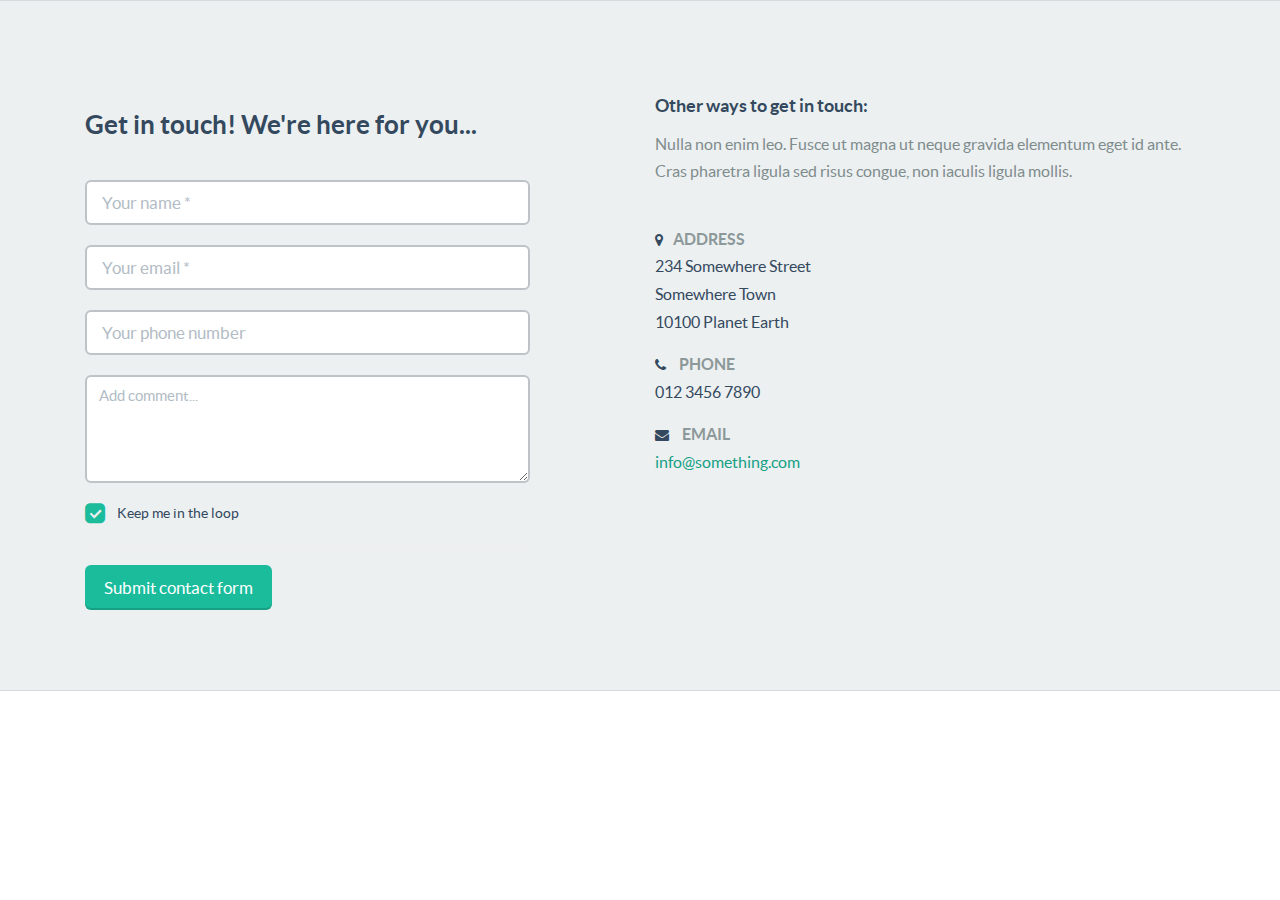
<file: backend/page_builder/static/page_builder/elements/original/contact1.html>
<!DOCTYPE html>
<html lang="en">
<head>
    <meta charset="utf-8">
    <title>Contact</title>
    <meta name="viewport" content="width=device-width, initial-scale=1.0">
    
    <!-- HTML5 shim, for IE6-8 support of HTML5 elements. All other JS at the end of file. -->
    <!--[if lt IE 9]>
      <script src="js/html5shiv.js"></script>
      <script src="js/respond.min.js"></script>
    <![endif]-->
<link href="../bundles/original_contact.css" rel="stylesheet"></head>
<body>
    
    <div id="page" class="page">
    
    	<div class="item contact padding-top-0 padding-bottom-0" id="contact1">
    	
    		<div class="wrapper grey">
    	
    			<div class="container">
    		
    				<div class="col-md-5">
    			
    					<h3 class="margin-bottom-40 editContent">Get in touch! We're here for you...</h3>
    				
    					<form role="form">
    				
    						<div class="form-group">
    				    		<input type="text" class="form-control input-lg" id="name" name="name" placeholder="Your name *">
    				  		</div>
    				  	    				  	
    				  		<div class="form-group">
    				  			<input type="email" class="form-control input-lg" id="email" name="email" placeholder="Your email *">
    				  		</div>
    				  	
    				  		<div class="form-group">
    				  			<input type="phone" class="form-control input-lg" id="phone" name="phone" placeholder="Your phone number">
    				  		</div>
    				  		
    				  		<div class="form-group">
    				  			<textarea class="form-control" rows="4" placeholder="Add comment..."></textarea>
    				  		</div>
    				  
    				    	<label class="checkbox" for="checkbox1">
    				 			<input type="checkbox" checked value="" id="checkbox1" data-toggle="checkbox">
    				    		Keep me in the loop
    				  		</label>
    				  	
    				  		<hr>
    				  	
    				  		<button type="submit" class="btn btn-primary btn-embossed btn-lg btn-wide">Submit contact form</button>
    				
    					</form>
    			
    				</div><!-- /.col-md-5 -->
    			
    				<div class="col-md-6 col-md-offset-1">
	    				
	    				<div class="editContent">
    					<h5>Other ways to get in touch:</h5>
    				
    					<p class="text-light margin-bottom-40">
    						Nulla non enim leo. Fusce ut magna ut neque gravida elementum eget id ante. Cras pharetra ligula sed risus congue, non iaculis ligula mollis. 
    					</p>
	    				</div><!-- /.editContent -->
    				
    					<p>
    						<b class="chead"><span class="fa fa-map-marker"></span>ADDRESS</b><br>
    						<span class="editContent">
    						234 Somewhere Street<br>
    						Somewhere Town<br>
    						10100 Planet Earth
    						</span>
    					</p>
    				
    					<p>
    						<b class="chead"><span class="fa fa-phone"></span> PHONE</b><br>
    						<span class="editContent">012 3456 7890</span>
    					</p>
    				
    					<p>
    						<b class="chead"><span class="fa fa-envelope"></span> EMAIL</b><br>
    						<a href="#" class="editContent">info@something.com</a>
    					</p>
    			
    				</div><!-- /.col-md-6 -->
    		
    			</div><!-- /.container -->
    		
    		</div><!-- /.wrapper -->
    	
    	</div><!-- /.item -->
    
    </div><!-- /#page -->

<script type="text/javascript" src="../bundles/original_contact.bundle.js"></script></body>
</html>
</file>
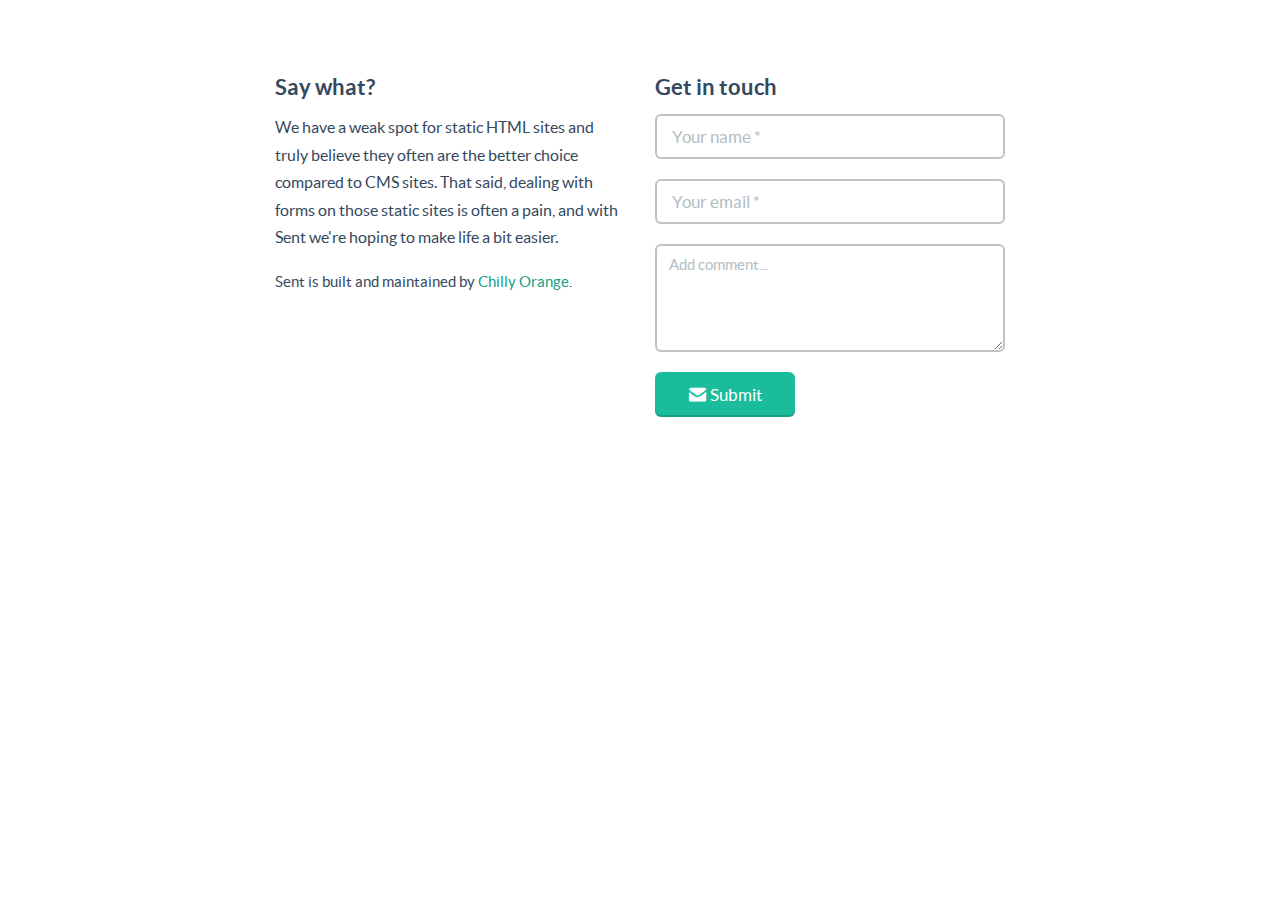
<file: backend/page_builder/static/page_builder/elements/original/contact2.html>
<!DOCTYPE html>
<html lang="en">
<head>
    <meta charset="utf-8">
    <title>Contact</title>
    <meta name="viewport" content="width=device-width, initial-scale=1.0">
    
    <!-- HTML5 shim, for IE6-8 support of HTML5 elements. All other JS at the end of file. -->
    <!--[if lt IE 9]>
      <script src="js/html5shiv.js"></script>
      <script src="js/respond.min.js"></script>
    <![endif]-->
<link href="../bundles/original_contact.css" rel="stylesheet"></head>
<body>
    
    <div id="page" class="page">
    
    	<div class="item contact" id="contact2">
    	    	
    		<div class="container">
    		
    			<div class="col-md-4 col-md-offset-2">
    			
    				<h4>Say what?</h4>
    				
    				<p>
    					We have a weak spot for static HTML sites and truly believe they often are the better choice compared to CMS sites. That said, dealing with forms on those static sites is often a pain, and with Sent we're hoping to make life a bit easier.
    				</p>
    					
    				<p class="small">
    					Sent is built and maintained by <a href="http://chillyorange.com">Chilly Orange</a>.
    				</p>
    			
    			</div><!-- ./col-md-4 -->
    			
    			<div class="col-md-4 col-offset-2">
    			
    				<h4>Get in touch</h4>
    			
    				<form role="form">
    				
    					<div class="form-group">
    				    	<input type="text" class="form-control input-lg" id="name" name="name" placeholder="Your name *">
    				  	</div>
    				  	    				  	
    				  	<div class="form-group">
    				  		<input type="email" class="form-control input-lg" id="email" name="email" placeholder="Your email *">
    				  	</div>
    				  	
    				  	<div class="form-group">
    				  		<textarea class="form-control" rows="4" placeholder="Add comment..."></textarea>
    				  	</div>
    				      				  	
    				  	<button type="submit" class="btn btn-primary btn-embossed btn-lg btn-wide"><span class="fui-mail"></span> Submit</button>
    				
    				</form>
    			
    			</div><!-- /.col-md-4 -->
    		
    		</div><!-- /.container -->
    		    	
    	</div><!-- /.item -->
    
    </div><!-- /#page -->

<script type="text/javascript" src="../bundles/original_contact.bundle.js"></script></body>
</html>
</file>
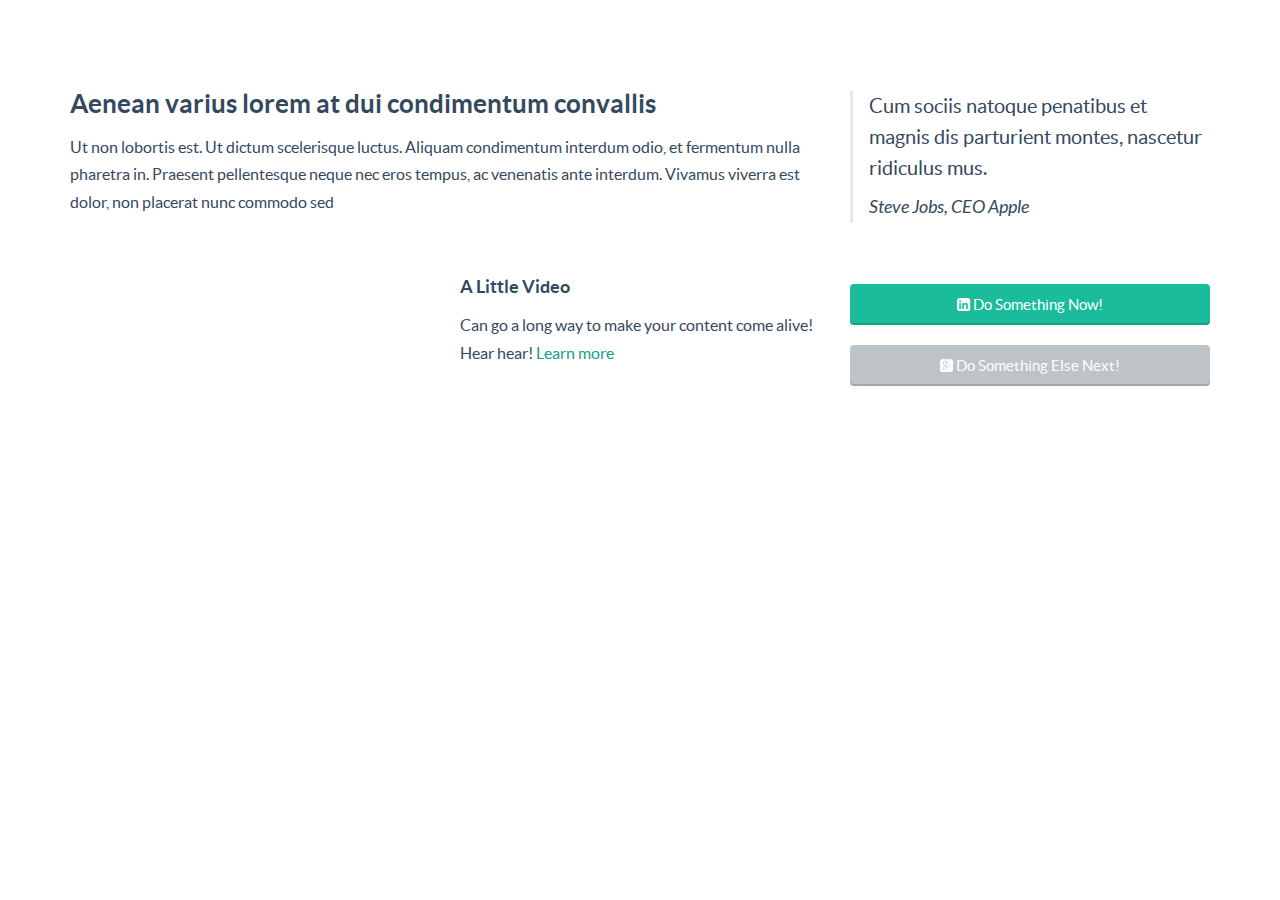
<file: backend/page_builder/static/page_builder/elements/original/content_section1.html>
<!DOCTYPE html>
<html lang="en">
<head>
    <meta charset="utf-8">
    <title>Content</title>
    <meta name="viewport" content="width=device-width, initial-scale=1.0">
        
    <!-- HTML5 shim, for IE6-8 support of HTML5 elements. All other JS at the end of file. -->
    <!--[if lt IE 9]>
      <script src="js/html5shiv.js"></script>
      <script src="js/respond.min.js"></script>
    <![endif]-->
<link href="../bundles/original_content.css" rel="stylesheet"></head>
<body>
    
    <div id="page" class="page">
    
    	<div class="item content" id="content_section1">
    		
    		<div class="container">
    		
    			<div class="row">
    			
    				<div class="col-md-8">
    				
    					<div class="editContent">
    				
    					<h3>Aenean varius lorem at dui condimentum convallis</h3>
    					
    					<p>
    						Ut non lobortis est. Ut dictum scelerisque luctus. Aliquam condimentum interdum odio, et fermentum nulla pharetra in. Praesent pellentesque neque nec eros tempus, ac venenatis ante interdum. Vivamus viverra est dolor, non placerat nunc commodo sed
    					</p>
    					
    					</div>
    					
    					<br>
    					
    					<div class="row">
    						
    						<div class="col-md-6">
    							
    							<div class="videoWrapper">
    								<iframe width="560" height="315" src="//www.youtube.com/embed/scy6aUCn_hs?controls=0&amp;showinfo=0" frameborder="0" allowfullscreen></iframe>
    								<div class="frameCover" data-type="video"></div>
    							</div>
    						
    						</div>
    						
    						<div class="col-md-6 editContent">
    						
    							<h5>A Little Video</h5>
    							
    							<p>
    								Can go a long way to make your content come alive! Hear hear! <a href="">Learn more</a>
    							</p>
    						
    						</div>
    					
    					</div>
    				
    				</div><!-- ./col-md-8 -->
    				
    				<div class="col-md-4">
    					
    					<br>
    					
    					<blockquote class="editContent">
    						<p>Cum sociis natoque penatibus et magnis dis parturient montes, nascetur ridiculus mus. </p>
    						<small>Steve Jobs, CEO Apple</small>
    					</blockquote>
    					
    					<br>
    					
    					<a href="#" class="btn btn-primary btn-embossed btn-block margin-bottom-20"><span class="fa fa-linkedin-square"></span> Do Something Now!</a>
    					
    					<a href="#" class="btn btn-default btn-embossed btn-block"><span class="fa fa-google-plus-square"></span> Do Something Else Next!</a>
    				
    				</div><!-- /.col-md-4 -->
    			
    			</div><!-- /.row -->
    		
    		</div><!-- /.container -->
    	
    	</div><!-- /.item -->
    
    </div><!-- /#page -->

<script type="text/javascript" src="../bundles/original_content.bundle.js"></script></body>
</html>
</file>
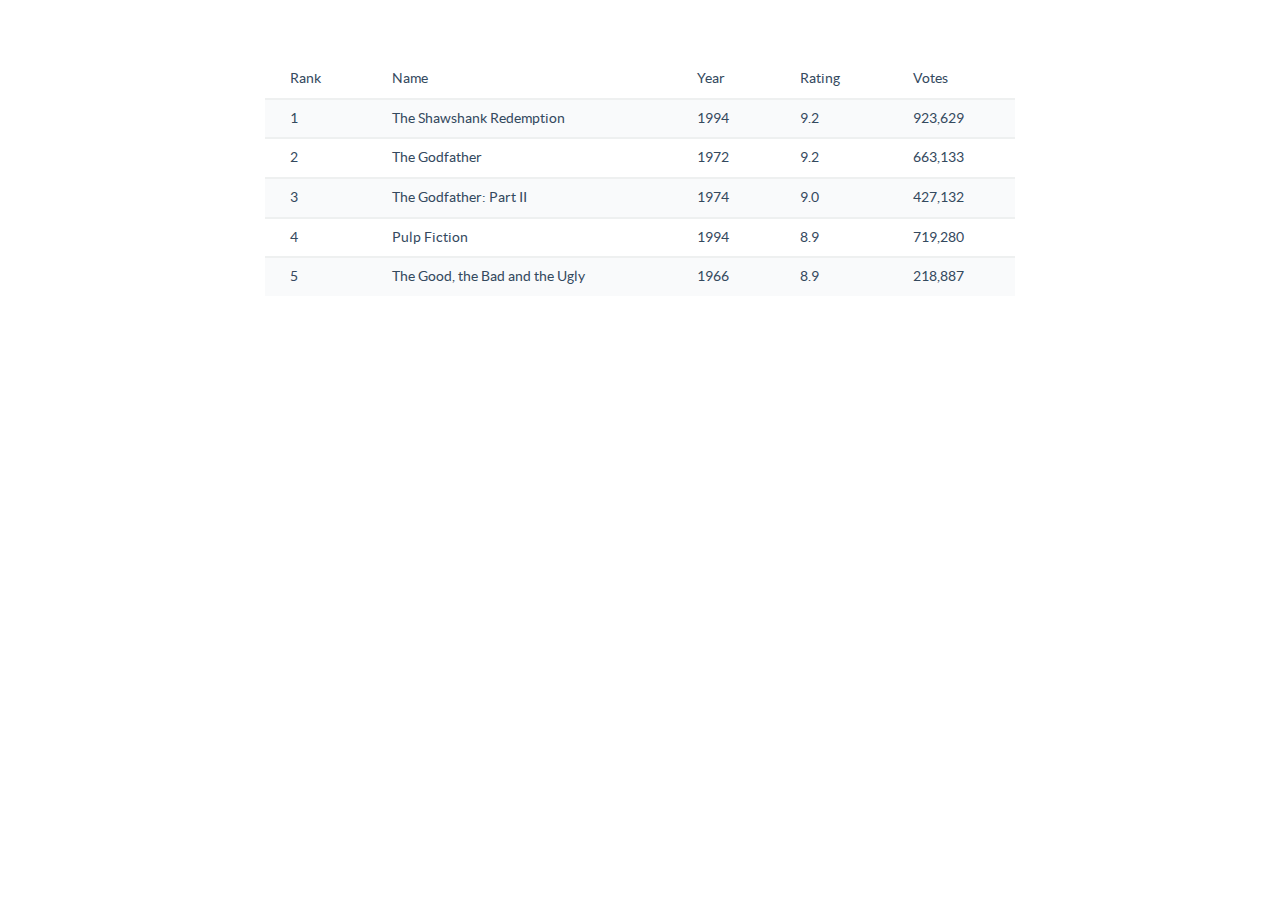
<file: backend/page_builder/static/page_builder/elements/original/content_section10.html>
<!DOCTYPE html>
<html lang="en">
<head>
    <meta charset="utf-8">
    <title>Content</title>
    <meta name="viewport" content="width=device-width, initial-scale=1.0">
        
    <!-- HTML5 shim, for IE6-8 support of HTML5 elements. All other JS at the end of file. -->
    <!--[if lt IE 9]>
      <script src="js/html5shiv.js"></script>
      <script src="js/respond.min.js"></script>
    <![endif]-->
<link href="../bundles/original_content.css" rel="stylesheet"></head>
<body>
    
    <div id="page" class="page">
    
    	<div class="item content" id="content_section10">
    		
    		<div class="container">
    		
    			<div class="row">
    			
    				<div class="col-md-8 col-md-offset-2">
    					
    					<div class="tableWrapper">
						<table class="table table-striped table-hover">
							<thead>
								<tr>
									<td>Rank</td>
									<td>Name</td>
									<td>Year</td>
									<td>Rating</td>
									<td>Votes</td>
								</tr>
							</thead>
							<tbody>
								<tr>
									<td>1</td>
									<td>The Shawshank Redemption</td>
									<td>1994</td>
									<td>9.2</td>
									<td>923,629</td>
								</tr>
								<tr>
									<td>2</td>
									<td>The Godfather</td>
									<td>1972</td>
									<td>9.2</td>
									<td>663,133</td>
								</tr>
								<tr>
									<td>3</td>
									<td>The Godfather: Part II</td>
									<td>1974</td>
									<td>9.0</td>
									<td>427,132</td>
								</tr>
								<tr>
									<td>4</td>
									<td>Pulp Fiction</td>
									<td>1994</td>
									<td>8.9</td>
									<td>719,280</td>
								</tr>
								<tr>
									<td>5</td>
									<td>The Good, the Bad and the Ugly</td>
									<td>1966</td>
									<td>8.9</td>
									<td>218,887</td>
								</tr>
							</tbody>
						</table>  	
    					</div><!-- /.tableWrapper -->				
    				
    				</div><!-- ./col-md-8 -->
    			
    			</div><!-- /.row -->
    		
    		</div><!-- /.container -->
    	
    	</div><!-- /.item -->
    
    </div><!-- /#page -->

<script type="text/javascript" src="../bundles/original_content.bundle.js"></script></body>
</html>
</file>
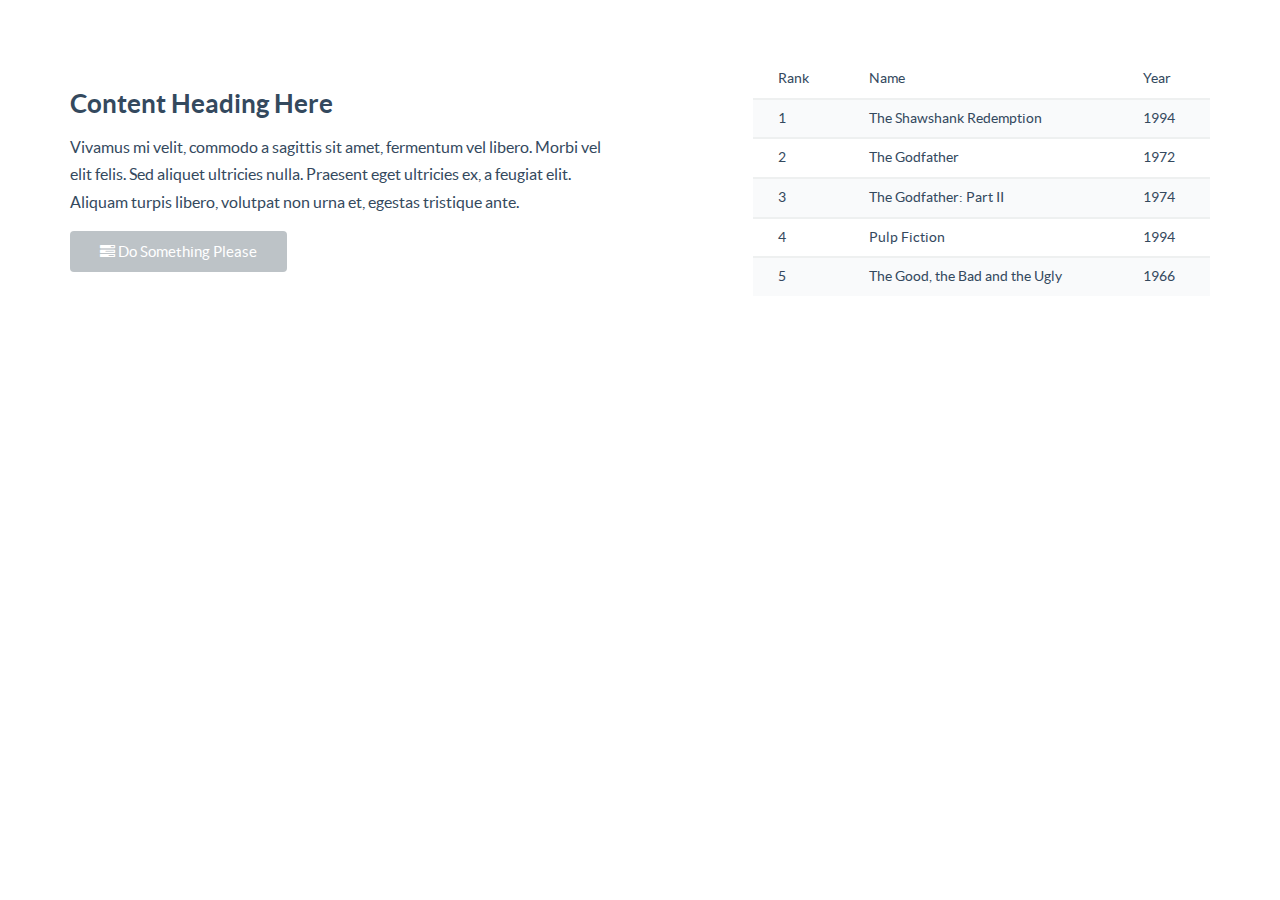
<file: backend/page_builder/static/page_builder/elements/original/content_section11.html>
<!DOCTYPE html>
<html lang="en">
<head>
    <meta charset="utf-8">
    <title>Content</title>
    <meta name="viewport" content="width=device-width, initial-scale=1.0">
        
    <!-- HTML5 shim, for IE6-8 support of HTML5 elements. All other JS at the end of file. -->
    <!--[if lt IE 9]>
      <script src="js/html5shiv.js"></script>
      <script src="js/respond.min.js"></script>
    <![endif]-->
<link href="../bundles/original_content.css" rel="stylesheet"></head>
<body>
    
    <div id="page" class="page">
    
    	<div class="item content" id="content_section10">
    		
    		<div class="container">
    		
    			<div class="row">
    			
    				<div class="col-md-6">
    					
    					<div class="editContent">
    					<h3>Content Heading Here</h3>
    					
    					<p>
    						Vivamus mi velit, commodo a sagittis sit amet, fermentum vel libero. Morbi vel elit felis. Sed aliquet ultricies nulla. Praesent eget ultricies ex, a feugiat elit. Aliquam turpis libero, volutpat non urna et, egestas tristique ante.
    					</p>
    					</div>
    					
    					<a href="" class="btn btn-default btn-wide"><span class="fa fa-tasks"></span> Do Something Please</a>
    				
    				</div><!-- /.col -->
    			
    				<div class="col-md-5 col-md-offset-1">
    					
    					<div class="tableWrapper">
						<table class="table table-striped table-hover">
							<thead>
								<tr>
									<td>Rank</td>
									<td>Name</td>
									<td>Year</td>
								</tr>
							</thead>
							<tbody>
								<tr>
									<td>1</td>
									<td>The Shawshank Redemption</td>
									<td>1994</td>
								</tr>
								<tr>
									<td>2</td>
									<td>The Godfather</td>
									<td>1972</td>
								</tr>
								<tr>
									<td>3</td>
									<td>The Godfather: Part II</td>
									<td>1974</td>
								</tr>
								<tr>
									<td>4</td>
									<td>Pulp Fiction</td>
									<td>1994</td>
								</tr>
								<tr>
									<td>5</td>
									<td>The Good, the Bad and the Ugly</td>
									<td>1966</td>
								</tr>
							</tbody>
						</table>  	
    					</div><!-- /.tableWrapper -->				
    				
    				</div><!-- ./col-md-8 -->
    			
    			</div><!-- /.row -->
    		
    		</div><!-- /.container -->
    	
    	</div><!-- /.item -->
    
    </div><!-- /#page -->

<script type="text/javascript" src="../bundles/original_content.bundle.js"></script></body>
</html>
</file>
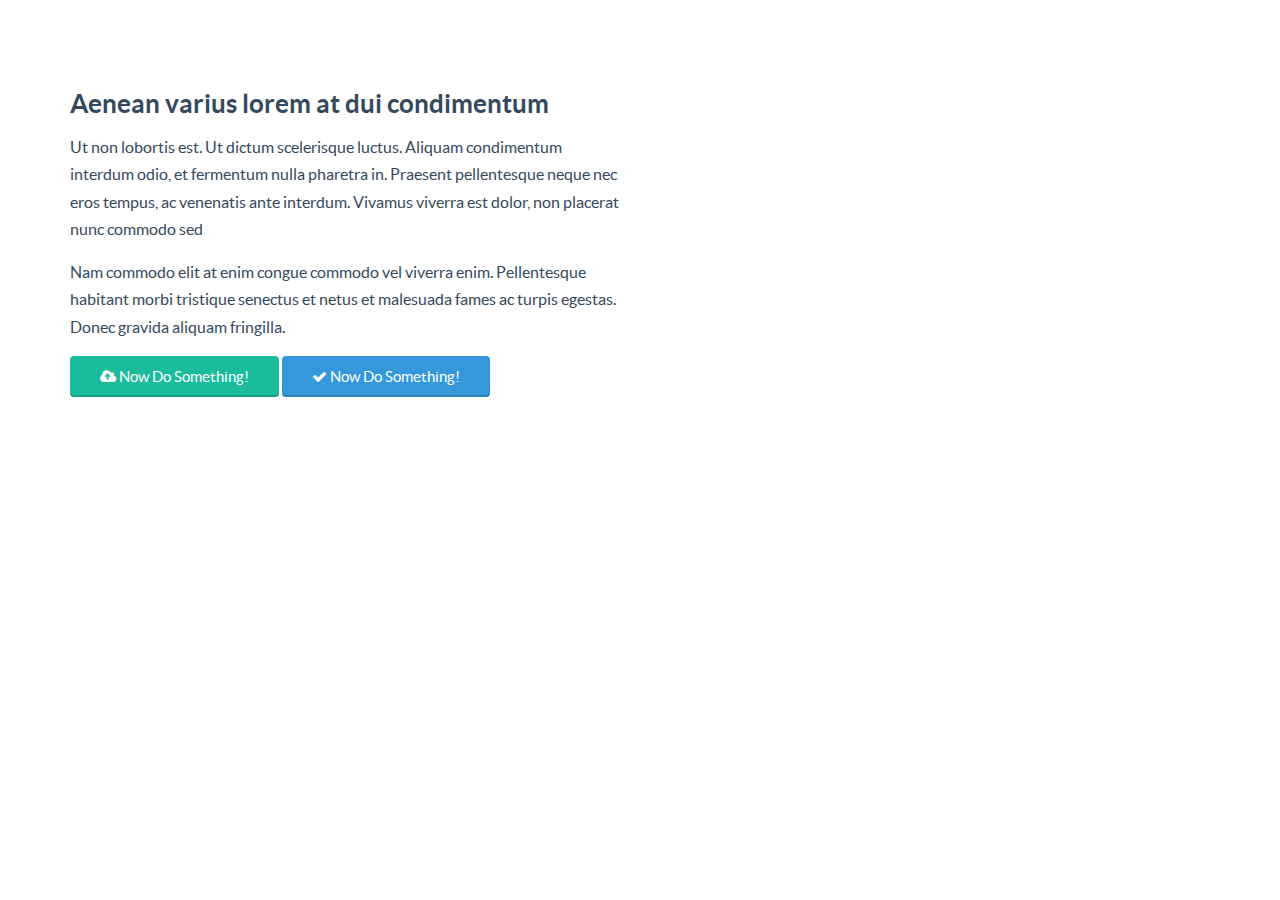
<file: backend/page_builder/static/page_builder/elements/original/content_section2.html>
<!DOCTYPE html>
<html lang="en">
<head>
    <meta charset="utf-8">
    <title>Content</title>
    <meta name="viewport" content="width=device-width, initial-scale=1.0">
    
    <!-- HTML5 shim, for IE6-8 support of HTML5 elements. All other JS at the end of file. -->
    <!--[if lt IE 9]>
      <script src="js/html5shiv.js"></script>
      <script src="js/respond.min.js"></script>
    <![endif]-->
<link href="../bundles/original_content.css" rel="stylesheet"></head>
<body>
    
    <div id="page" class="page">
    
    	<div class="item content" id="content_section1">
    		
    		<div class="container">
    		
    			<div class="row">
    			
    				<div class="col-md-6">
    				
    					<div class="editContent">
    					<h3>Aenean varius lorem at dui condimentum</h3>
    					
    					<p>
    						Ut non lobortis est. Ut dictum scelerisque luctus. Aliquam condimentum interdum odio, et fermentum nulla pharetra in. Praesent pellentesque neque nec eros tempus, ac venenatis ante interdum. Vivamus viverra est dolor, non placerat nunc commodo sed
    					</p>
    					
    					<p>
    						Nam commodo elit at enim congue commodo vel viverra enim. Pellentesque habitant morbi tristique senectus et netus et malesuada fames ac turpis egestas. Donec gravida aliquam fringilla.
    					</p>
    					</div><!-- /.editContent -->
    					
    					<p>
    						<a href="" class="btn btn-primary btn-embossed btn-wide"><span class="fa fa-cloud-upload"></span> Now Do Something!</a>
    						<a href="" class="btn btn-info btn-embossed btn-wide"><span class="fa fa-check"></span> Now Do Something!</a>
    					</p>
    				
    				</div><!-- ./col-md-6 -->
    				
    				<div class="col-md-6">
    					
    					<br>
    					
    					<div class="videoWrapper">
    						<iframe src="//player.vimeo.com/video/92205016?title=0&amp;byline=0&amp;portrait=0" width="500" height="281" frameborder="0" webkitallowfullscreen mozallowfullscreen allowfullscreen></iframe>
    						<div class="frameCover" data-type="video"></div>
    					</div>
    				
    				</div><!-- /.col-md-6 -->
    			
    			</div><!-- /.row -->
    		
    		</div><!-- /.container -->
    	
    	</div><!-- /.item -->
    
    </div><!-- /#page -->

<script type="text/javascript" src="../bundles/original_content.bundle.js"></script></body>
</html>
</file>
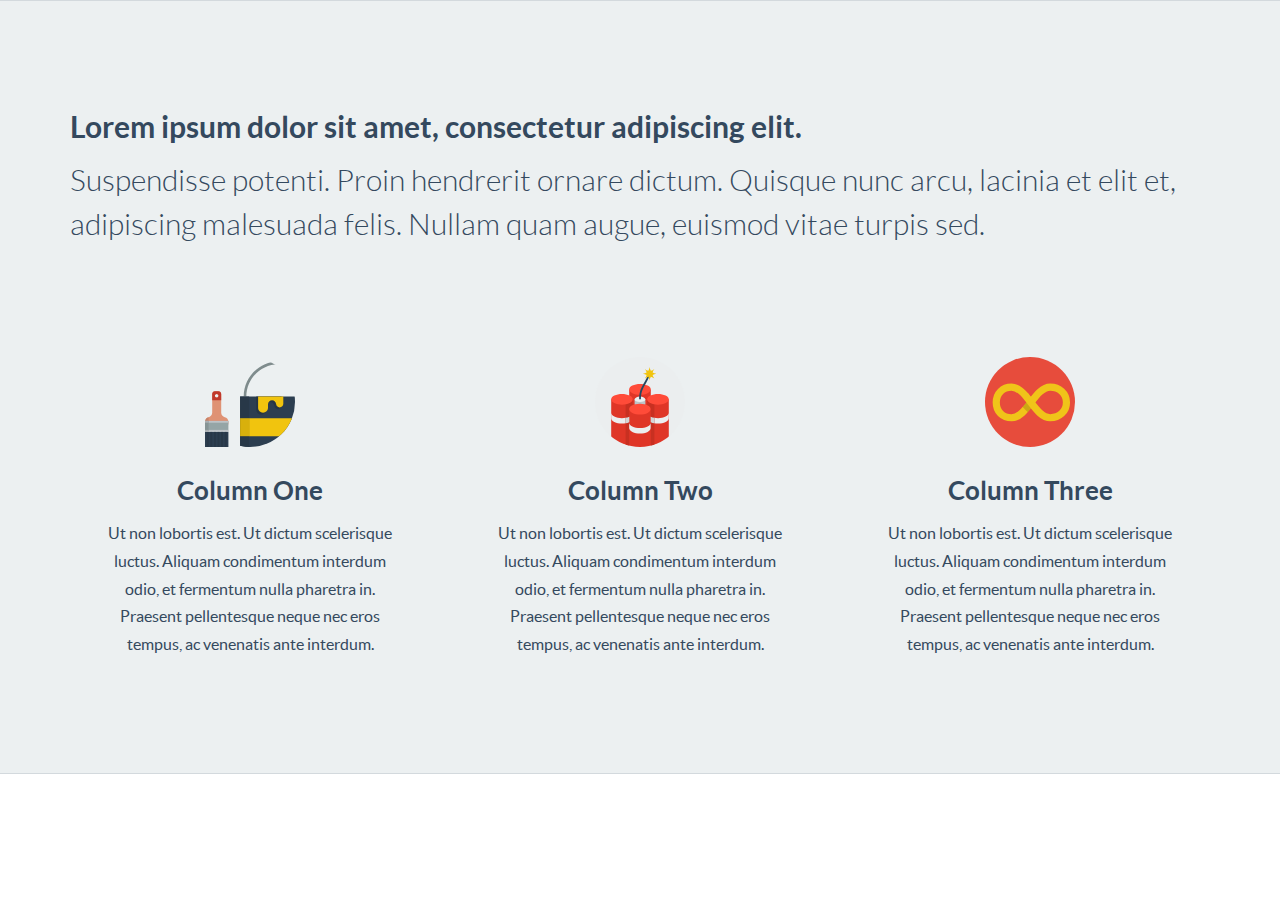
<file: backend/page_builder/static/page_builder/elements/original/content_section3.html>
<!DOCTYPE html>
<html lang="en">
<head>
    <meta charset="utf-8">
    <title>Content</title>
    <meta name="viewport" content="width=device-width, initial-scale=1.0">
    
    <!-- HTML5 shim, for IE6-8 support of HTML5 elements. All other JS at the end of file. -->
    <!--[if lt IE 9]>
      <script src="js/html5shiv.js"></script>
      <script src="js/respond.min.js"></script>
    <![endif]-->
<link href="../bundles/original_content.css" rel="stylesheet"></head>
<body>
    
    <div id="page" class="page">
    
    	<div class="item content padding-top-0 padding-bottom-0" id="content_section1">
    	
    		<div class="wrapper grey">
    		
    		<div class="container">
    		
    			<div class="row margin-bottom-60">
    			
    				<div class="col-md-12">
    					
    					<div class="editContent">
    					<h2>Lorem ipsum dolor sit amet, consectetur adipiscing elit.</h2>
    					
    					<p class="lead">
    						Suspendisse potenti. Proin hendrerit ornare dictum. Quisque nunc arcu, lacinia et elit et, adipiscing malesuada felis. Nullam quam augue, euismod vitae turpis sed.
    					</p>
    					</div><!-- /.editContent -->
    				
    				</div>
    			
    			</div><!-- /.row -->
    		
    			<div class="row">
    			
    				<div class="col-md-4 text-center">
    				   
    				   	<div class="col">
    				   	
    						<img alt="" src="[data-uri]" style="width: 30%;">
    					
    						<div class="editContent">
    						<h3>Column One</h3>
    						
    						<p>
    							Ut non lobortis est. Ut dictum scelerisque luctus. Aliquam condimentum interdum odio, et fermentum nulla pharetra in. Praesent pellentesque neque nec eros tempus, ac venenatis ante interdum.
    						</p>
    						</div><!-- /.editContent -->
    					
    					</div><!-- /.col -->
    						    					    				
    				</div><!-- /.col-md-4 col -->
    				
    				<div class="col-md-4 text-center">
    				    
    				    <div class="col">
    				    			
    						<img alt="" src="[data-uri]" style="width: 30%;">
    					
    						<div class="editContent">
    						<h3>Column Two</h3>
    						
    						<p>
    							Ut non lobortis est. Ut dictum scelerisque luctus. Aliquam condimentum interdum odio, et fermentum nulla pharetra in. Praesent pellentesque neque nec eros tempus, ac venenatis ante interdum.
    						</p>
    						</div><!-- /.editContent -->
    						
    					</div><!-- /.col -->
    						    					    				
    				</div><!-- /.col-md-4 col -->
    				
    				<div class="col-md-4 text-center">
    				   	
    				   	<div class="col">
    				   				
    						<img alt="" src="[data-uri]" style="width: 30%;">
    					
    						<div class="editContent">
    						<h3>Column Three</h3>
    						
    						<p>
    							Ut non lobortis est. Ut dictum scelerisque luctus. Aliquam condimentum interdum odio, et fermentum nulla pharetra in. Praesent pellentesque neque nec eros tempus, ac venenatis ante interdum.
    						</p>
    						</div><!-- /.editContent -->
    						
    					</div><!-- /.col -->	
    					    					    				
    				</div><!-- /.col-md-4 col -->
    			
    			</div><!-- /.row -->
    		
    		</div><!-- /.container -->
    		
    		</div><!-- /.wrapper -->
    	
    	</div><!-- /.item -->
    
    </div><!-- /#page -->

<script type="text/javascript" src="../bundles/original_content.bundle.js"></script></body>
</html>
</file>
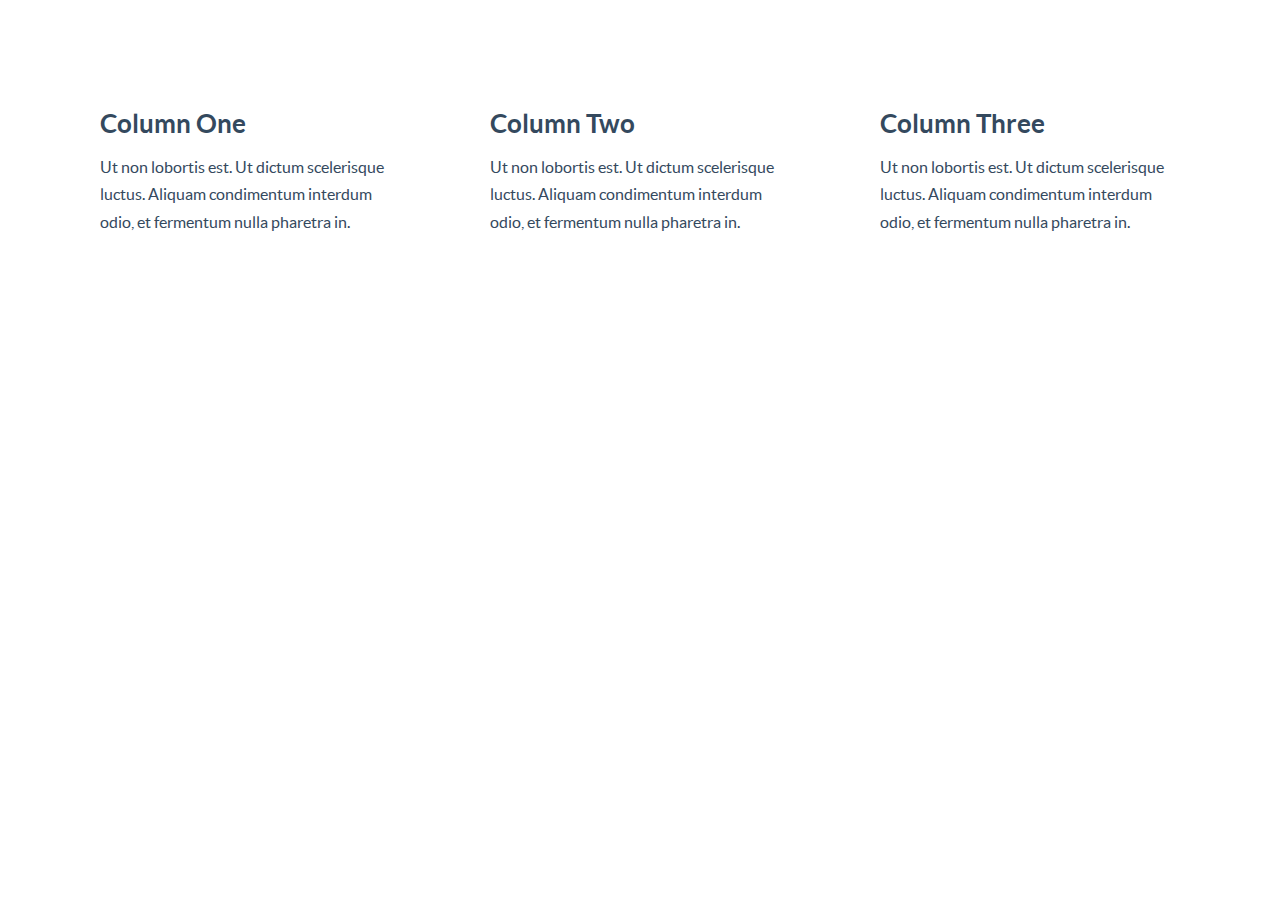
<file: backend/page_builder/static/page_builder/elements/original/content_section4.html>
<!DOCTYPE html>
<html lang="en">
<head>
    <meta charset="utf-8">
    <title>Content</title>
    <meta name="viewport" content="width=device-width, initial-scale=1.0">
    
    <!-- HTML5 shim, for IE6-8 support of HTML5 elements. All other JS at the end of file. -->
    <!--[if lt IE 9]>
      <script src="js/html5shiv.js"></script>
      <script src="js/respond.min.js"></script>
    <![endif]-->
<link href="../bundles/original_content.css" rel="stylesheet"></head>
<body>
    
    <div id="page" class="page">
    
    	<div class="item content" id="content_section1">
    		
    		<div class="container">
    		    		
    			<div class="row">
    			
    				<div class="col-md-4">
    				   
    				   	<div class="col editContent">
    				   	    			
    						<h3>Column One</h3>
    						
    						<p>
    							Ut non lobortis est. Ut dictum scelerisque luctus. Aliquam condimentum interdum odio, et fermentum nulla pharetra in.
    						</p>
    					
    					</div><!-- /.col -->
    						    					    				
    				</div><!-- /.col-md-4 col -->
    				
    				<div class="col-md-4 editContent">
    				    
    				    <div class="col">
    				    			    					
    						<h3>Column Two</h3>
    						
    						<p>
    							Ut non lobortis est. Ut dictum scelerisque luctus. Aliquam condimentum interdum odio, et fermentum nulla pharetra in.
    						</p>
    						
    					</div><!-- /.col -->
    						    					    				
    				</div><!-- /.col-md-4 col -->
    				
    				<div class="col-md-4 editContent">
    				   	
    				   	<div class="col">
    				   				    					
    						<h3>Column Three</h3>
    						
    						<p>
    							Ut non lobortis est. Ut dictum scelerisque luctus. Aliquam condimentum interdum odio, et fermentum nulla pharetra in.
    						</p>
    						
    					</div><!-- /.col -->	
    					    					    				
    				</div><!-- /.col-md-4 col -->
    			
    			</div><!-- /.row -->
    		
    		</div><!-- /.container -->
    	
    	</div><!-- /.item -->
    
    </div><!-- /#page -->

<script type="text/javascript" src="../bundles/original_content.bundle.js"></script></body>
</html>
</file>
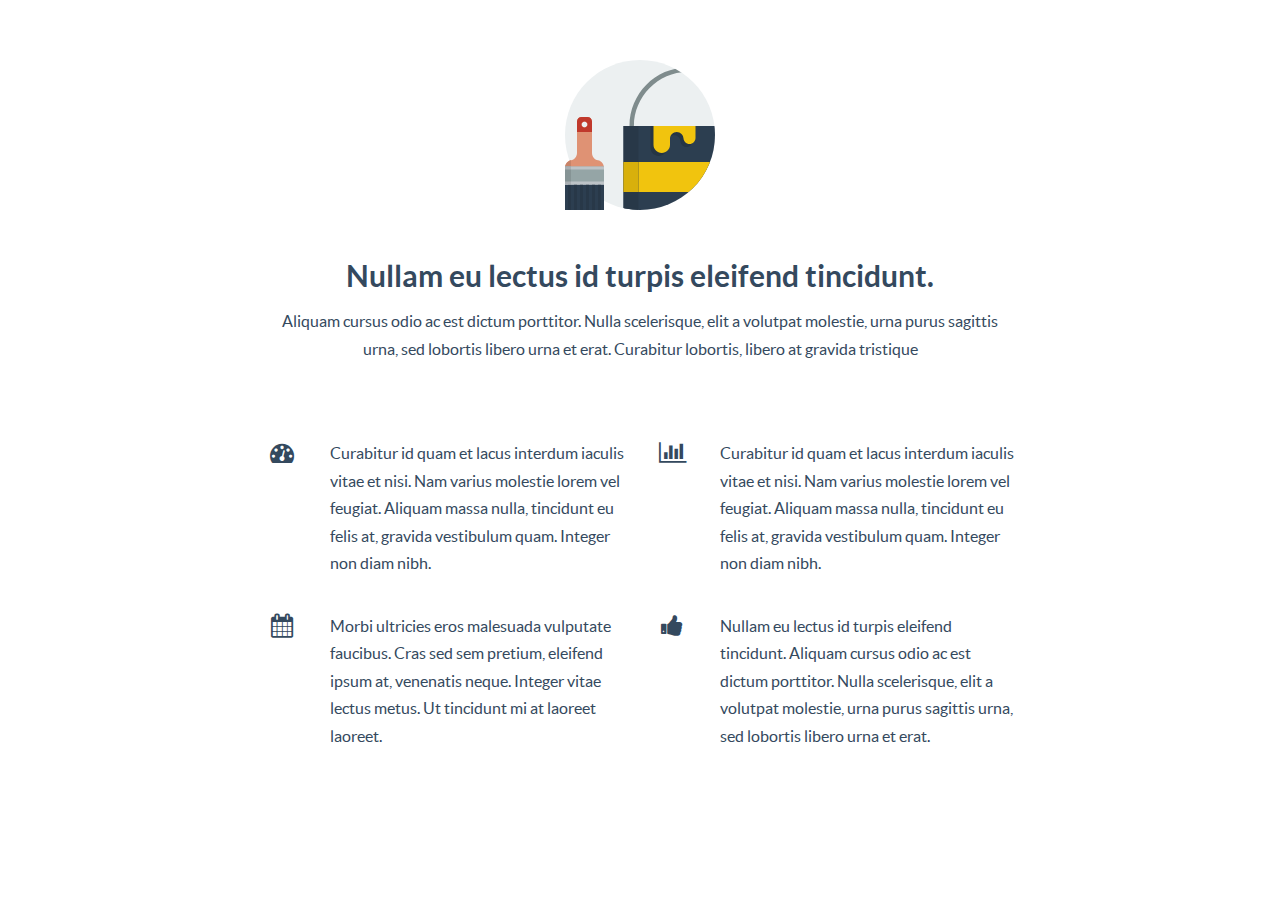
<file: backend/page_builder/static/page_builder/elements/original/content_section5.html>
<!DOCTYPE html>
<html lang="en">
<head>
    <meta charset="utf-8">
    <title>Content</title>
    <meta name="viewport" content="width=device-width, initial-scale=1.0">
    
    <!-- HTML5 shim, for IE6-8 support of HTML5 elements. All other JS at the end of file. -->
    <!--[if lt IE 9]>
      <script src="js/html5shiv.js"></script>
      <script src="js/respond.min.js"></script>
    <![endif]-->
<link href="../bundles/original_content.css" rel="stylesheet"></head>
<body>
    
    <div id="page" class="page">
    
    	<div class="item content" id="content_section1">
    		
    		<div class="container">
    		    		
    			<div class="row">
    			
    				<div class="col-md-8 col-md-offset-2 text-center">
    				
    					<img alt="" src="[data-uri]" class="margin-bottom-20" style="width: 150px;">
    					
    					<div class="editContent">
    					<h2>
    						Nullam eu lectus id turpis eleifend tincidunt.
    					</h2>
    					
    					<p>
    						Aliquam cursus odio ac est dictum porttitor. Nulla scelerisque, elit a volutpat molestie, urna purus sagittis urna, sed lobortis libero urna et erat. Curabitur lobortis, libero at gravida tristique
    					</p>
    					</div><!-- /.editContent -->
    					
    					<br><br>
    					
    					<div class="row">
    					
    						<div class="col-md-6">
    						
    							<div class="row margin-bottom-20">
    							
    								<div class="col-md-2">
    									<span class="fa fa-dashboard" style="font-size: 24px;"></span>
    								</div>
    								
    								<div class="col-md-10 text-left editContent">
    									<p>
    										Curabitur id quam et lacus interdum iaculis vitae et nisi. Nam varius molestie lorem vel feugiat. Aliquam massa nulla, tincidunt eu felis at, gravida vestibulum quam. Integer non diam nibh.
    									</p>
    								</div>
    							
    							</div><!-- /.row -->
    							
    							<div class="row margin-bottom-20">
    							
    								<div class="col-md-2">
    									<span class="fa fa-calendar" style="font-size: 24px;"></span>
    								</div>
    								
    								<div class="col-md-10 text-left editContent">
    									<p>
    										Morbi ultricies eros malesuada vulputate faucibus. Cras sed sem pretium, eleifend ipsum at, venenatis neque. Integer vitae lectus metus. Ut tincidunt mi at laoreet laoreet.
    									</p>
    								</div>
    							
    							</div><!-- /.row -->
    						
    						</div><!-- /.col-md-6 -->
    						
    						<div class="col-md-6">
    						
    							<div class="row margin-bottom-20">
    							
    								<div class="col-md-2">
    									<span class="fa fa-bar-chart" style="font-size: 24px;"></span>
    								</div>
    								
    								<div class="col-md-10 text-left editContent">
    									<p>
    										Curabitur id quam et lacus interdum iaculis vitae et nisi. Nam varius molestie lorem vel feugiat. Aliquam massa nulla, tincidunt eu felis at, gravida vestibulum quam. Integer non diam nibh.
    									</p>
    								</div>
    							
    							</div><!-- /.row -->
    							
    							<div class="row margin-bottom-20">
    							
    								<div class="col-md-2">
    									<span class="fa fa-thumbs-up" style="font-size: 24px;"></span>
    								</div>
    								
    								<div class="col-md-10 text-left editContent">
    									<p>
    										Nullam eu lectus id turpis eleifend tincidunt. Aliquam cursus odio ac est dictum porttitor. Nulla scelerisque, elit a volutpat molestie, urna purus sagittis urna, sed lobortis libero urna et erat. 
    									</p>
    								</div>
    							
    							</div><!-- /.row -->
    						
    						</div><!-- /.col-md-6 -->
    					
    					</div><!-- ./row -->
    				
    				</div><!-- /.col-md-6 -->
    			
    			</div><!-- /.row -->
    		
    		</div><!-- /.container -->
    	
    	</div><!-- /.item -->
    
    </div><!-- /#page -->

<script type="text/javascript" src="../bundles/original_content.bundle.js"></script></body>
</html>
</file>
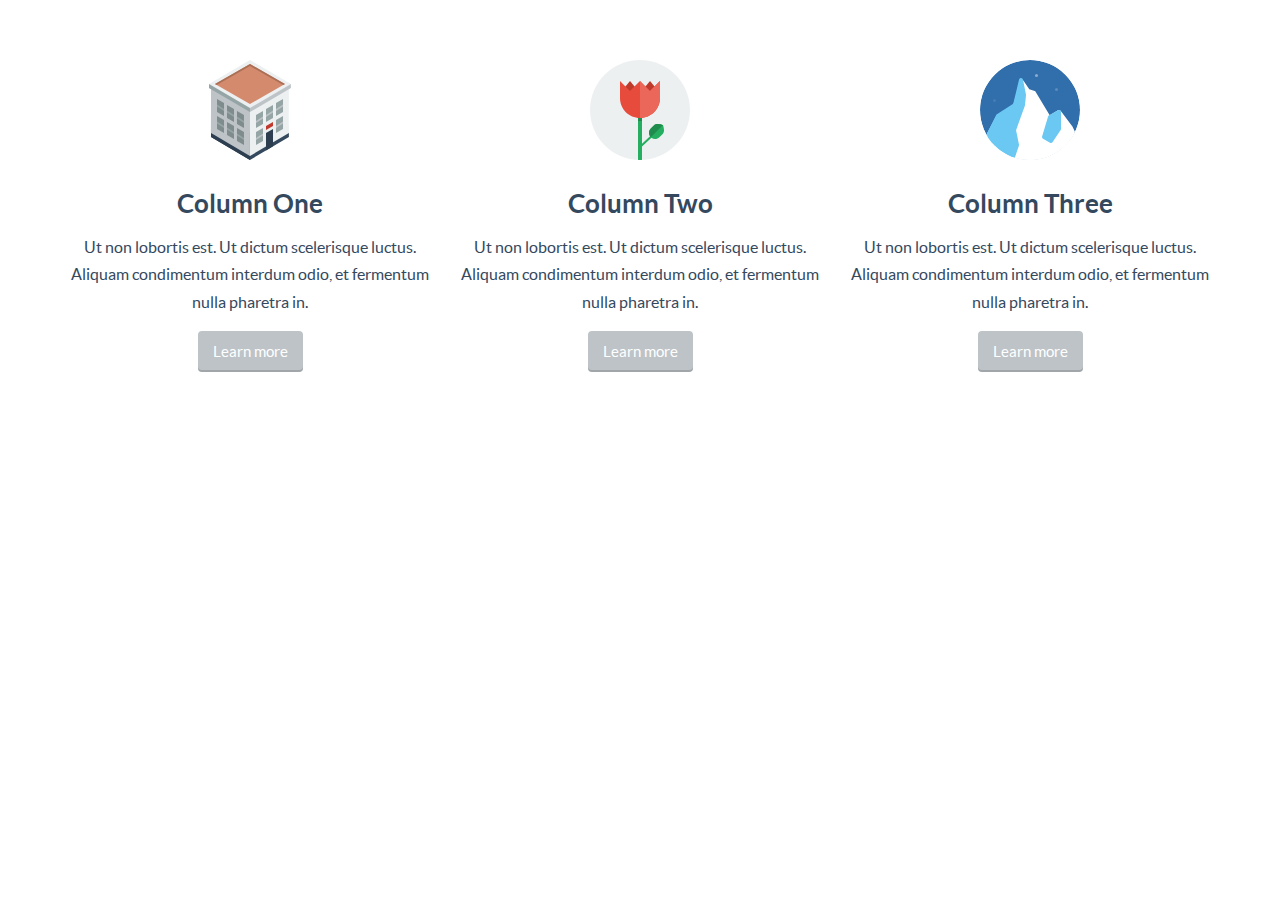
<file: backend/page_builder/static/page_builder/elements/original/content_section6.html>
<!DOCTYPE html>
<html lang="en">
<head>
    <meta charset="utf-8">
    <title>Content</title>
    <meta name="viewport" content="width=device-width, initial-scale=1.0">
    
    <!-- HTML5 shim, for IE6-8 support of HTML5 elements. All other JS at the end of file. -->
    <!--[if lt IE 9]>
      <script src="js/html5shiv.js"></script>
      <script src="js/respond.min.js"></script>
    <![endif]-->
<link href="../bundles/original_content.css" rel="stylesheet"></head>
<body>
    
    <div id="page" class="page">
    
    	<div class="item content padding-bottom-60" id="content_section1">
    		
    		<div class="container">
    		    		
    			<div class="row">
    			
    				<div class="col-md-4 text-center">
    				       				   	
    				   	<img alt="" src="[data-uri]">
    				   	
    				   	<div class="editContent">		
    					<h3>Column One</h3>
    						
    					<p>
    						Ut non lobortis est. Ut dictum scelerisque luctus. Aliquam condimentum interdum odio, et fermentum nulla pharetra in.
    					</p>
    				   	</div><!-- /.editContent -->
    					
    					<a href="#" class="btn btn-default btn-embossed">Learn more</a>
    					    						    					    				
    				</div><!-- /.col-md-4 col -->
    				
    				<div class="col-md-4 text-center">
    				        				    
    				    <img alt="" src="[data-uri]">
    				   	
    				   	<div class="editContent">	    					
    					<h3>Column Two</h3>
    						
    					<p>
    						Ut non lobortis est. Ut dictum scelerisque luctus. Aliquam condimentum interdum odio, et fermentum nulla pharetra in.
    					</p>
    				   	</div><!-- /.editContent -->
    						
    					<a href="#" class="btn btn-default btn-embossed">Learn more</a>
    						    						    					    				
    				</div><!-- /.col-md-4 col -->
    				
    				<div class="col-md-4 text-center">
    				   	    				   	
    				   	<img alt="" src="[data-uri]">
    				   	
    				   	<div class="editContent">    					
    					<h3>Column Three</h3>
    						
    					<p>
    						Ut non lobortis est. Ut dictum scelerisque luctus. Aliquam condimentum interdum odio, et fermentum nulla pharetra in.
    					</p>
    				   	</div><!-- /.editContent -->
    						
    					<a href="#" class="btn btn-default btn-embossed">Learn more</a>
    						    					    					    				
    				</div><!-- /.col-md-4 col -->
    			
    			</div><!-- /.row -->
    		
    		</div><!-- /.container -->
    	
    	</div><!-- /.item -->
    
    </div><!-- /#page -->

<script type="text/javascript" src="../bundles/original_content.bundle.js"></script></body>
</html>
</file>
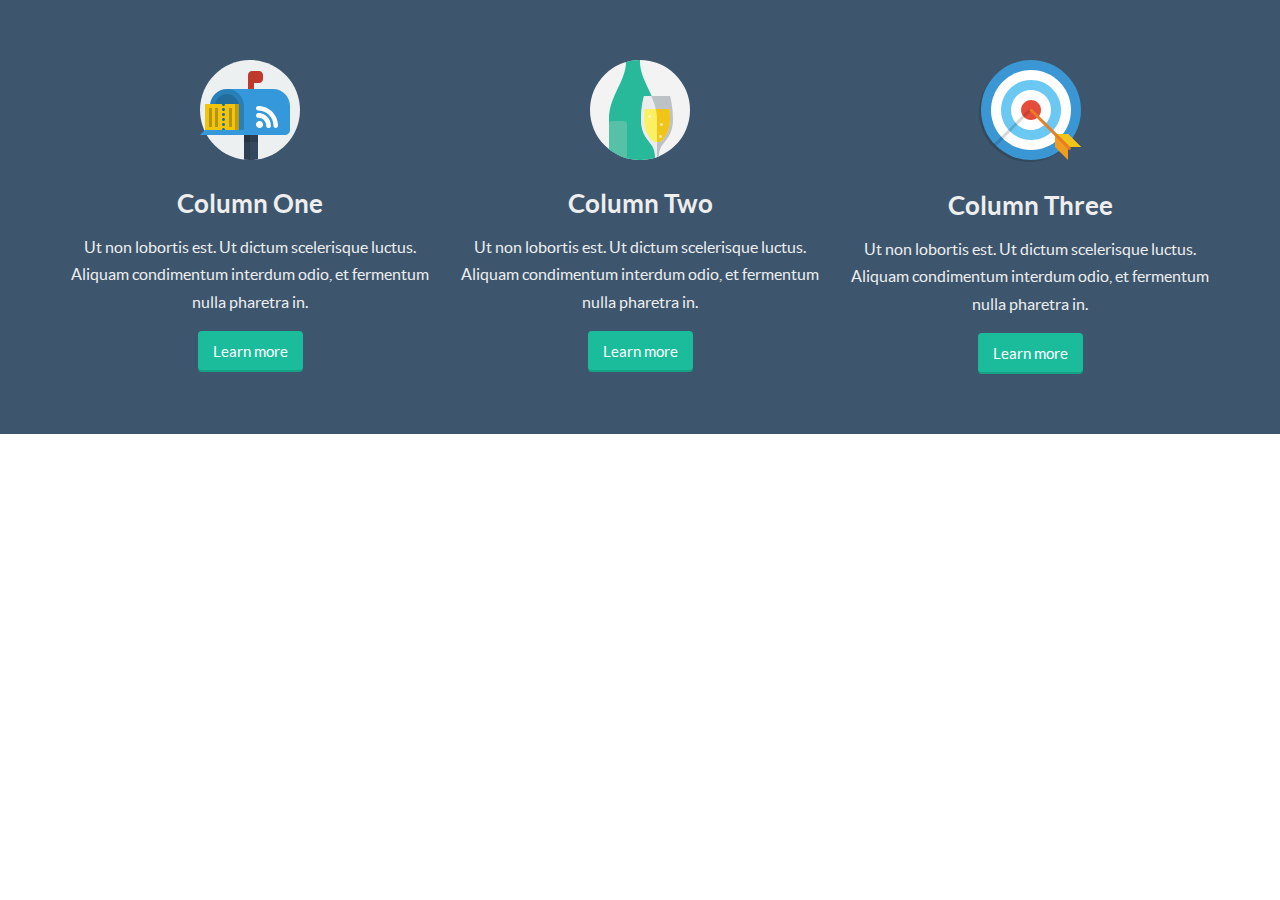
<file: backend/page_builder/static/page_builder/elements/original/content_section7.html>
<!DOCTYPE html>
<html lang="en">
<head>
    <meta charset="utf-8">
    <title>Content</title>
    <meta name="viewport" content="width=device-width, initial-scale=1.0">
    
    <!-- HTML5 shim, for IE6-8 support of HTML5 elements. All other JS at the end of file. -->
    <!--[if lt IE 9]>
      <script src="js/html5shiv.js"></script>
      <script src="js/respond.min.js"></script>
    <![endif]-->
<link href="../bundles/original_content.css" rel="stylesheet"></head>
<body>
    
    <div id="page" class="page">
    
    	<div class="item content dark padding-bottom-60" id="content_section1">
    		
    		<div class="container">
    		    		
    			<div class="row">
    			
    				<div class="col-md-4 text-center">
    				       				   	
    				   	<img alt="" src="[data-uri]">
    				   
    				   	<div class="editContent">		   	    					
    					<h3>Column One</h3>
    						
    					<p>
    						Ut non lobortis est. Ut dictum scelerisque luctus. Aliquam condimentum interdum odio, et fermentum nulla pharetra in.
    					</p>
    				   	</div><!-- /.editContent -->
    					
    					<a href="#" class="btn btn-primary btn-embossed">Learn more</a>
    					    						    					    				
    				</div><!-- /.col-md-4 col -->
    				
    				<div class="col-md-4 text-center">
    				        				    
    				    <img alt="" src="[data-uri]">
    				   
    				   	<div class="editContent">	    					
    					<h3>Column Two</h3>
    						
    					<p>
    						Ut non lobortis est. Ut dictum scelerisque luctus. Aliquam condimentum interdum odio, et fermentum nulla pharetra in.
    					</p>
    				   	</div><!-- /.editContent -->
    						
    					<a href="#" class="btn btn-primary btn-embossed">Learn more</a>
    						    						    					    				
    				</div><!-- /.col-md-4 col -->
    				
    				<div class="col-md-4 text-center">
    				   	    				   	
    				   	<img alt="" src="[data-uri]">
    				   	
    				   	<div class="editContent">		    					
    					<h3>Column Three</h3>
    						
    					<p>
    						Ut non lobortis est. Ut dictum scelerisque luctus. Aliquam condimentum interdum odio, et fermentum nulla pharetra in.
    					</p>
    				   	</div><!-- /.editContent -->
    						
    					<a href="#" class="btn btn-primary btn-embossed">Learn more</a>
    						    					    					    				
    				</div><!-- /.col-md-4 col -->
    			
    			</div><!-- /.row -->
    		
    		</div><!-- /.container -->
    	
    	</div><!-- /.item -->
    
    </div><!-- /#page -->

<script type="text/javascript" src="../bundles/original_content.bundle.js"></script></body>
</html>
</file>
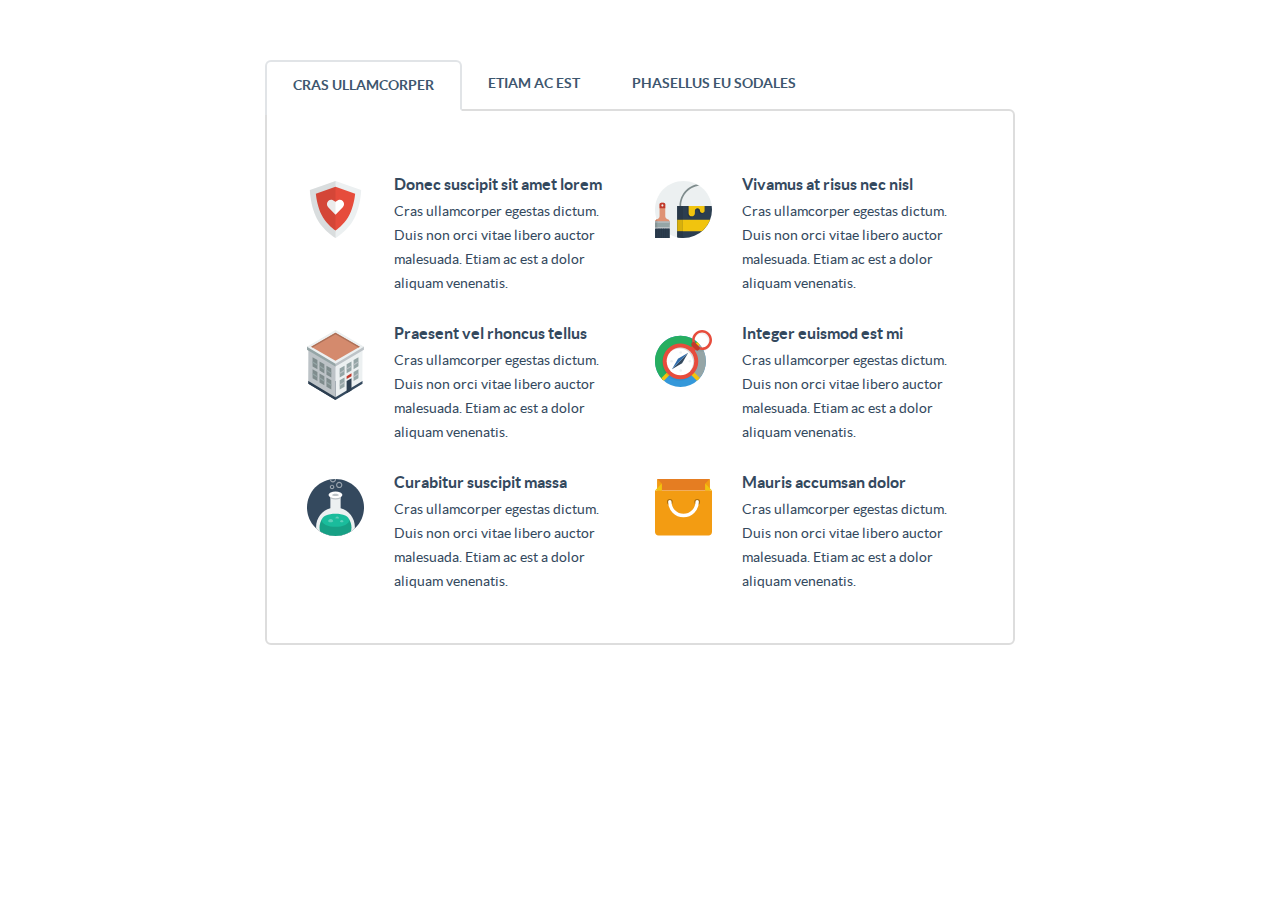
<file: backend/page_builder/static/page_builder/elements/original/content_section8.html>
<!DOCTYPE html>
<html lang="en">
<head>
    <meta charset="utf-8">
    <title>Content</title>
    <meta name="viewport" content="width=device-width, initial-scale=1.0">
    
    <!-- HTML5 shim, for IE6-8 support of HTML5 elements. All other JS at the end of file. -->
    <!--[if lt IE 9]>
      <script src="js/html5shiv.js"></script>
      <script src="js/respond.min.js"></script>
    <![endif]-->
<link href="../bundles/original_content.css" rel="stylesheet"></head>
<body>
    
    <div id="page" class="page">
    
    	<div class="item content padding-bottom-60" id="content_section1">
    		
    		<div class="container">
    		    		
    			<div class="row">
    			
    				<div class="col-md-8 col-md-offset-2">
    				       				   	
    				   	<ul class="nav nav-tabs nav-append-content">
    						<li class="active"><a href="#tab1">Cras ullamcorper</a></li>
   							<li><a href="#tab2">Etiam ac est</a></li>
    						<li><a href="#tab3">Phasellus eu sodales</a></li>
    					</ul> <!-- /tabs -->
    				   	
    					<div class="tab-content tabs">
    						<div class="tab-pane active" id="tab1">
   								
   								<div class="row">
   								
   									<div class="col-md-6">
   										<div class="row">
   											<div class="col-md-3">
   												<img alt="" src="[data-uri]">
   											</div><!-- /.col -->
   											<div class="col-md-9 editContent">
   												<h5>Donec suscipit sit amet lorem</h5>
   												<p>
   													Cras ullamcorper egestas dictum. Duis non orci vitae libero auctor malesuada. Etiam ac est a dolor aliquam venenatis.
   												</p>
   											</div><!-- /.col -->
   										</div>
   									</div><!-- /.col -->
   									
   									<div class="col-md-6">
   										<div class="row">
   											<div class="col-md-3">
   												<img alt="" src="[data-uri]">
   											</div><!-- /.col -->
   											<div class="col-md-9 editContent">
   												<h5>Vivamus at risus nec nisl</h5>
   												<p>
   													Cras ullamcorper egestas dictum. Duis non orci vitae libero auctor malesuada. Etiam ac est a dolor aliquam venenatis.
   												</p>
   											</div><!-- /.col -->
   										</div>
   									</div><!-- /.col -->
   								
   								</div><!-- /.row -->
   								
   								<div class="row">
   								
   									<div class="col-md-6">
   										<div class="row">
   											<div class="col-md-3">
   												<img alt="" src="[data-uri]">
   											</div><!-- /.col -->
   											<div class="col-md-9 editContent">
   												<h5>Praesent vel rhoncus tellus</h5>
   												<p>
   													Cras ullamcorper egestas dictum. Duis non orci vitae libero auctor malesuada. Etiam ac est a dolor aliquam venenatis.
   												</p>
   											</div><!-- /.col -->
   										</div>
   									</div><!-- /.col -->
   									
   									<div class="col-md-6">
   										<div class="row">
   											<div class="col-md-3">
   												<img alt="" src="[data-uri]">
   											</div><!-- /.col -->
   											<div class="col-md-9 editContent">
   												<h5>Integer euismod est mi</h5>
   												<p>
   													Cras ullamcorper egestas dictum. Duis non orci vitae libero auctor malesuada. Etiam ac est a dolor aliquam venenatis.
   												</p>
   											</div><!-- /.col -->
   										</div>
   									</div><!-- /.col -->
   								
   								</div><!-- /.row -->
   								
   								<div class="row">
   								
   									<div class="col-md-6">
   										<div class="row">
   											<div class="col-md-3">
   												<img alt="" src="[data-uri]">
   											</div><!-- /.col -->
   											<div class="col-md-9 editContent">
   												<h5>Curabitur suscipit massa</h5>
   												<p>
   													Cras ullamcorper egestas dictum. Duis non orci vitae libero auctor malesuada. Etiam ac est a dolor aliquam venenatis.
   												</p>
   											</div><!-- /.col -->
   										</div>
   									</div><!-- /.col -->
   									
   									<div class="col-md-6">
   										<div class="row">
   											<div class="col-md-3">
   												<img alt="" src="[data-uri]">
   											</div><!-- /.col -->
   											<div class="col-md-9 editContent">
   												<h5>Mauris accumsan dolor</h5>
   												<p>
   													Cras ullamcorper egestas dictum. Duis non orci vitae libero auctor malesuada. Etiam ac est a dolor aliquam venenatis.
   												</p>
   											</div><!-- /.col -->
   										</div>
   									</div><!-- /.col -->
   								
   								</div><!-- /.row -->
   								
    						</div><!-- /.tab-pane -->
    				   	
    						<div class="tab-pane" id="tab2">
    							
    							<div class="row">
    							
    								<div class="col-md-6">
    									<div class="row">
    										<div class="col-md-3">
    											<img alt="" src="[data-uri]">
    										</div><!-- /.col -->
    										<div class="col-md-9 editContent">
    											<h5>Praesent vel rhoncus tellus</h5>
    											<p>
    												Cras ullamcorper egestas dictum. Duis non orci vitae libero auctor malesuada. Etiam ac est a dolor aliquam venenatis.
    											</p>
    										</div><!-- /.col -->
    									</div>
    								</div><!-- /.col -->
    								
    								<div class="col-md-6">
    									<div class="row">
    										<div class="col-md-3">
    											<img alt="" src="[data-uri]">
    										</div><!-- /.col -->
    										<div class="col-md-9 editContent">
    											<h5>Integer euismod est mi</h5>
    											<p>
    												Cras ullamcorper egestas dictum. Duis non orci vitae libero auctor malesuada. Etiam ac est a dolor aliquam venenatis.
    											</p>
    										</div><!-- /.col -->
    									</div>
    								</div><!-- /.col -->
    							
    							</div><!-- /.row -->
    							
    							<div class="row">
    							
    								<div class="col-md-6">
    									<div class="row">
    										<div class="col-md-3">
    											<img alt="" src="[data-uri]">
    										</div><!-- /.col -->
    										<div class="col-md-9 editContent">
    											<h5>Curabitur suscipit massa</h5>
    											<p>
    												Cras ullamcorper egestas dictum. Duis non orci vitae libero auctor malesuada. Etiam ac est a dolor aliquam venenatis.
    											</p>
    										</div><!-- /.col -->
    									</div>
    								</div><!-- /.col -->
    								
    								<div class="col-md-6">
    									<div class="row">
    										<div class="col-md-3">
    											<img alt="" src="[data-uri]">
    										</div><!-- /.col -->
    										<div class="col-md-9 editContent">
    											<h5>Mauris accumsan dolor</h5>
    											<p>
    												Cras ullamcorper egestas dictum. Duis non orci vitae libero auctor malesuada. Etiam ac est a dolor aliquam venenatis.
    											</p>
    										</div><!-- /.col -->
    									</div>
    								</div><!-- /.col -->
    							
    							</div><!-- /.row -->
    							
    							<div class="row">
    							
    								<div class="col-md-6">
    									<div class="row">
    										<div class="col-md-3">
    											<img alt="" src="[data-uri]">
    										</div><!-- /.col -->
    										<div class="col-md-9 editContent">
    											<h5>Donec suscipit sit amet lorem</h5>
    											<p>
    												Cras ullamcorper egestas dictum. Duis non orci vitae libero auctor malesuada. Etiam ac est a dolor aliquam venenatis.
    											</p>
    										</div><!-- /.col -->
    									</div>
    								</div><!-- /.col -->
    								
    								<div class="col-md-6">
    									<div class="row">
    										<div class="col-md-3">
    											<img alt="" src="[data-uri]">
    										</div><!-- /.col -->
    										<div class="col-md-9 editContent">
    											<h5>Vivamus at risus nec nisl</h5>
    											<p>
    												Cras ullamcorper egestas dictum. Duis non orci vitae libero auctor malesuada. Etiam ac est a dolor aliquam venenatis.
    											</p>
    										</div><!-- /.col -->
    									</div>
    								</div><!-- /.col -->
    							
    							</div><!-- /.row -->
    							
    						</div><!-- /.tab-pane -->
    				   	
    						<div class="tab-pane" id="tab3">
    							
    							<div class="row">
    							
    								<div class="col-md-6">
    									<div class="row">
    										<div class="col-md-3">
    											<img alt="" src="[data-uri]">
    										</div><!-- /.col -->
    										<div class="col-md-9 editContent">
    											<h5>Donec suscipit sit amet lorem</h5>
    											<p>
    												Cras ullamcorper egestas dictum. Duis non orci vitae libero auctor malesuada. Etiam ac est a dolor aliquam venenatis.
    											</p>
    										</div><!-- /.col -->
    									</div>
    								</div><!-- /.col -->
    								
    								<div class="col-md-6">
    									<div class="row">
    										<div class="col-md-3">
    											<img alt="" src="[data-uri]">
    										</div><!-- /.col -->
    										<div class="col-md-9 editContent">
    											<h5>Vivamus at risus nec nisl</h5>
    											<p>
    												Cras ullamcorper egestas dictum. Duis non orci vitae libero auctor malesuada. Etiam ac est a dolor aliquam venenatis.
    											</p>
    										</div><!-- /.col -->
    									</div>
    								</div><!-- /.col -->
    							
    							</div><!-- /.row -->
    							
    							<div class="row">
    							
    								<div class="col-md-6">
    									<div class="row">
    										<div class="col-md-3">
    											<img alt="" src="[data-uri]">
    										</div><!-- /.col -->
    										<div class="col-md-9 editContent">
    											<h5>Curabitur suscipit massa</h5>
    											<p>
    												Cras ullamcorper egestas dictum. Duis non orci vitae libero auctor malesuada. Etiam ac est a dolor aliquam venenatis.
    											</p>
    										</div><!-- /.col -->
    									</div>
    								</div><!-- /.col -->
    								
    								<div class="col-md-6">
    									<div class="row">
    										<div class="col-md-3">
    											<img alt="" src="[data-uri]">
    										</div><!-- /.col -->
    										<div class="col-md-9 editContent">
    											<h5>Mauris accumsan dolor</h5>
    											<p>
    												Cras ullamcorper egestas dictum. Duis non orci vitae libero auctor malesuada. Etiam ac est a dolor aliquam venenatis.
    											</p>
    										</div><!-- /.col -->
    									</div>
    								</div><!-- /.col -->
    							
    							</div><!-- /.row -->
    							
    							<div class="row">
    							
    								<div class="col-md-6">
    									<div class="row">
    										<div class="col-md-3">
    											<img alt="" src="[data-uri]">
    										</div><!-- /.col -->
    										<div class="col-md-9 editContent">
    											<h5>Praesent vel rhoncus tellus</h5>
    											<p>
    												Cras ullamcorper egestas dictum. Duis non orci vitae libero auctor malesuada. Etiam ac est a dolor aliquam venenatis.
    											</p>
    										</div><!-- /.col -->
    									</div>
    								</div><!-- /.col -->
    								
    								<div class="col-md-6">
    									<div class="row">
    										<div class="col-md-3">
    											<img alt="" src="[data-uri]">
    										</div><!-- /.col -->
    										<div class="col-md-9 editContent">
    											<h5>Integer euismod est mi</h5>
    											<p>
    												Cras ullamcorper egestas dictum. Duis non orci vitae libero auctor malesuada. Etiam ac est a dolor aliquam venenatis.
    											</p>
    										</div><!-- /.col -->
    									</div>
    								</div><!-- /.col -->
    							
    							</div><!-- /.row -->
    							
    						</div>
    					</div> <!-- /tab-content -->
    					    						    					    				
    				</div><!-- /.col-md-4 col -->
    			
    			</div><!-- /.row -->
    		
    		</div><!-- /.container -->
    	
    	</div><!-- /.item -->
    
    </div><!-- /#page -->

<script type="text/javascript" src="../bundles/original_content.bundle.js"></script></body>
</html>
</file>
